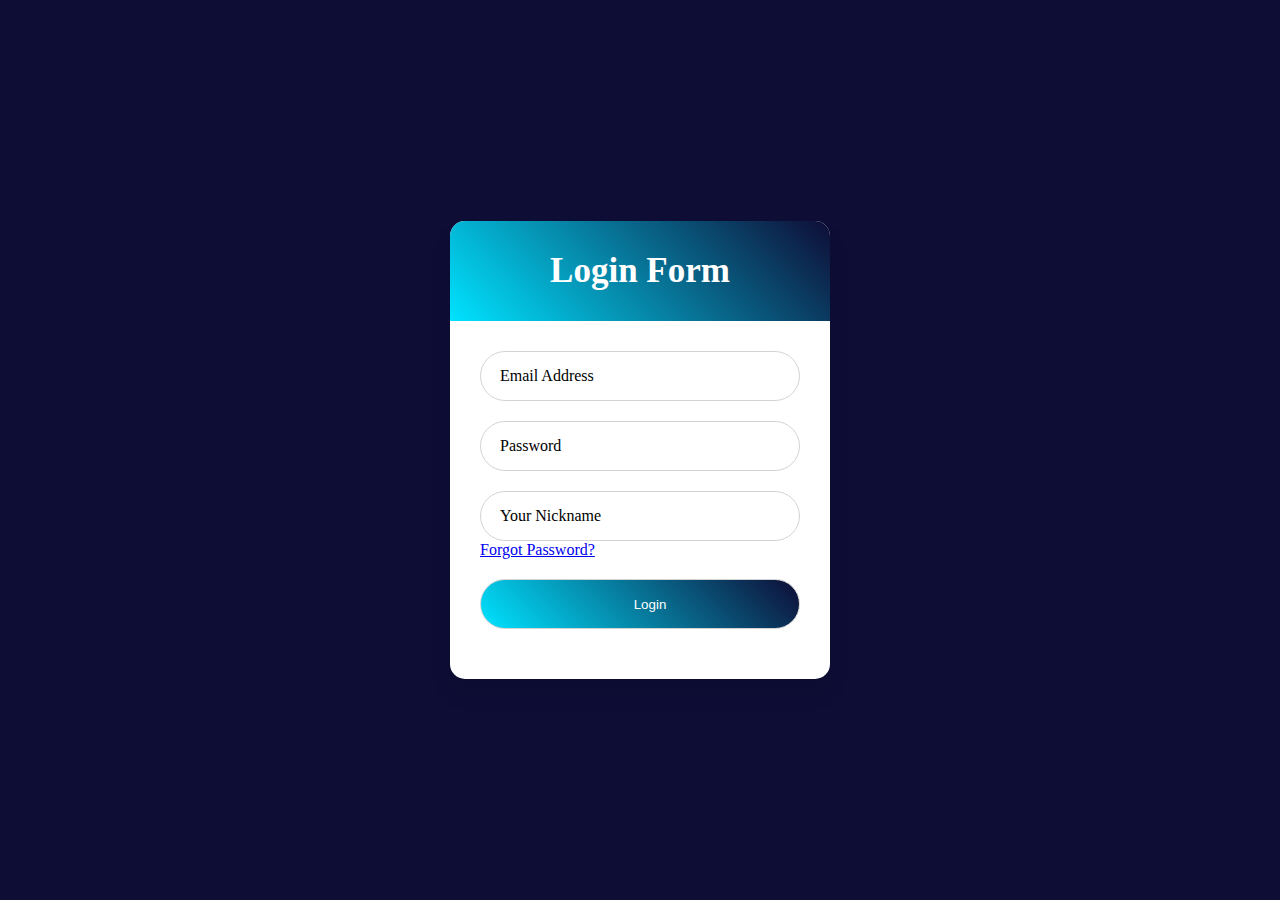
<file: .idea/index.html>
<!DOCTYPE html>
<html lang="en">
    <head>
        <title>Rixy | Log In</title>
        <link rel="stylesheet" href="CSS/style1.css">
    </head>
    <body>
        <div class="wrapper">
            <div class="title">Login Form</div>
            <form action="#">
                <div class="field">
                    <input type="text">
                    <label>Email Address</label>
                </div>
                <div class="field">
                    <input type="password">
                    <label>Password</label>
                </div>
                <div class="field">
                    <input type="text">
                    <label>Your Nickname</label>
                </div>
                <div class="pass-link">
                    <a href="#">Forgot Password?</a>
                </div>
                <div class="field">
                    <input type="submit" value="Login">
                </div>
            </form>
        </div>
    </body>
</html>
</file>
<file: .idea/CSS/style1.css>
* {
    margin: 0;
    padding: 0;
    box-sizing: border-box;
}

html, body {
    display: grid;
    height: 100%;
    place-items: center;
    background-color: #0E0D36;
}

.wrapper {
    width: 380px;
    background-color: #fff;
    border-radius: 15px;
    box-shadow: 0 15px 20px rgba(0, 0, 0, 0.1);
}

.wrapper .title {
    color: #fff;
    font-size: 35px;
    font-weight: 600;
    text-align: center;
    border-radius: 15px 15px 0 0;
    line-height: 100px;
    background: linear-gradient(-135deg, #0E0D36 , #00E3FF);
}

.wrapper form {
    padding: 10px 30px 50px 30px;
}

.wrapper form .field {
    position: relative;
    height: 50px;
    widtht: 100%;
    margin-top: 20px;
}

.wrapper form .field input {
    height: 100%;
    width: 100%;
    padding-left: 20px;
    border-radius: 25px;
    outline: none;
    border: 1px solid lightgrey;
}

.wrapper form .field label {
    position: absolute;
    top: 50%;
    left: 20px;
    transform: translateY(-50%);
    pointer-events: none;
    transition: all 0.3s ease;
}

.wrapper form .field input:focus ~ label {
    top: 0%;
    transform: translateY(-50%);
}

.wrapper form .pass-link {
    color: #00E3FF;
}

.wrapper form .field input[type="submit"] {
    color: #fff;
    background: linear-gradient(-135deg, #0E0D36 , #00E3FF);
}
</file>
